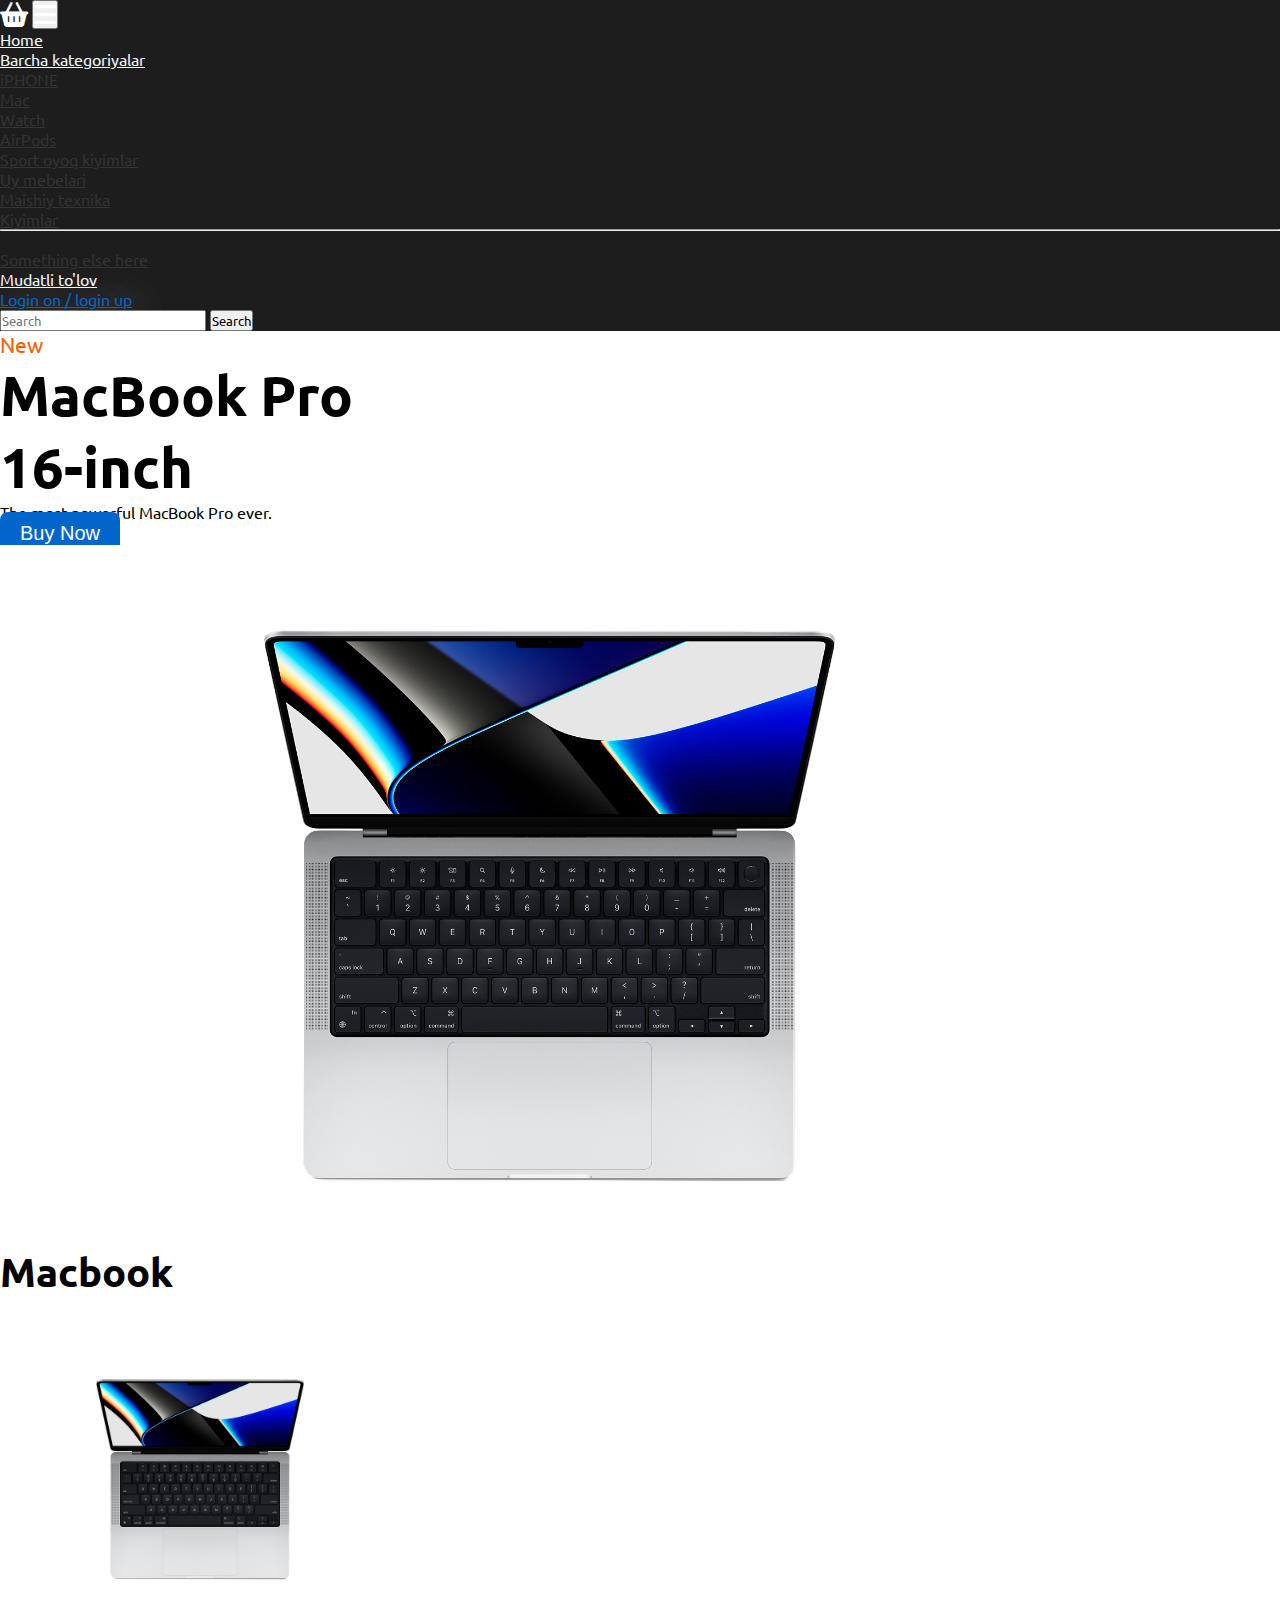
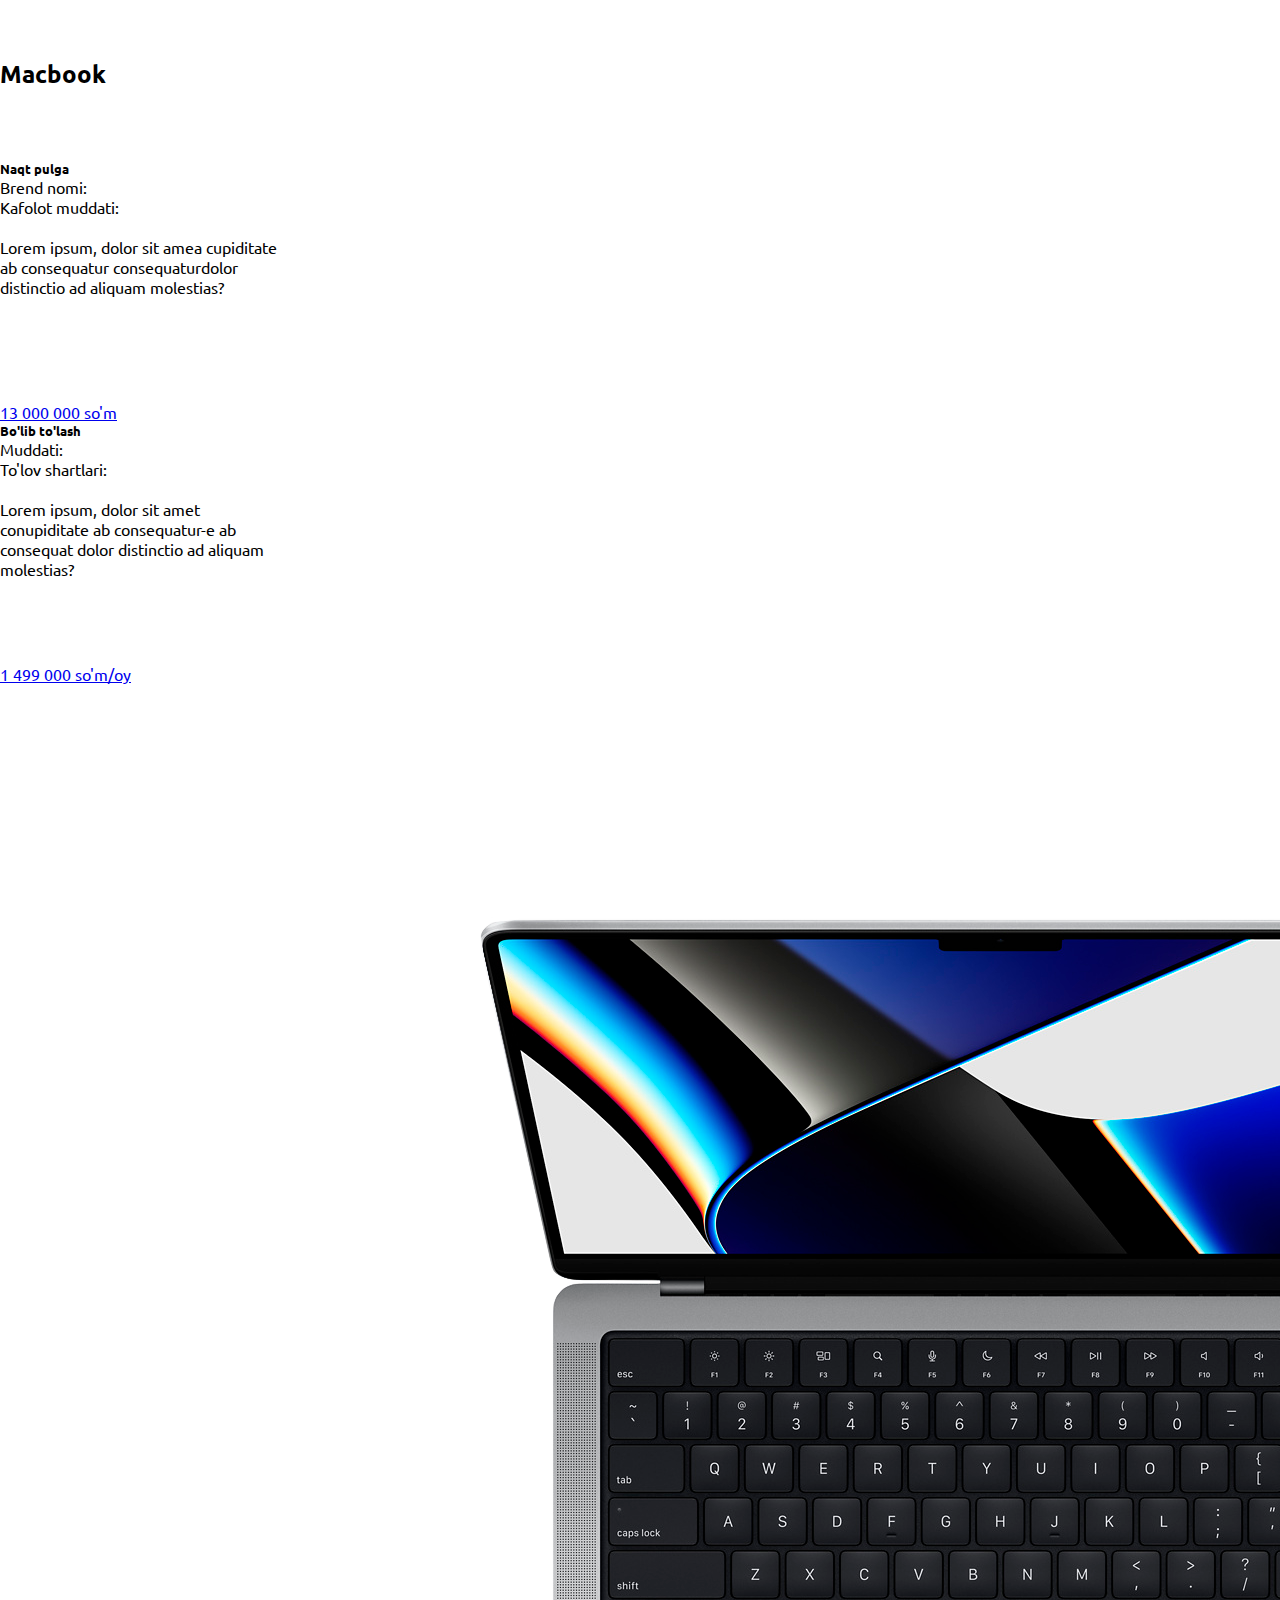
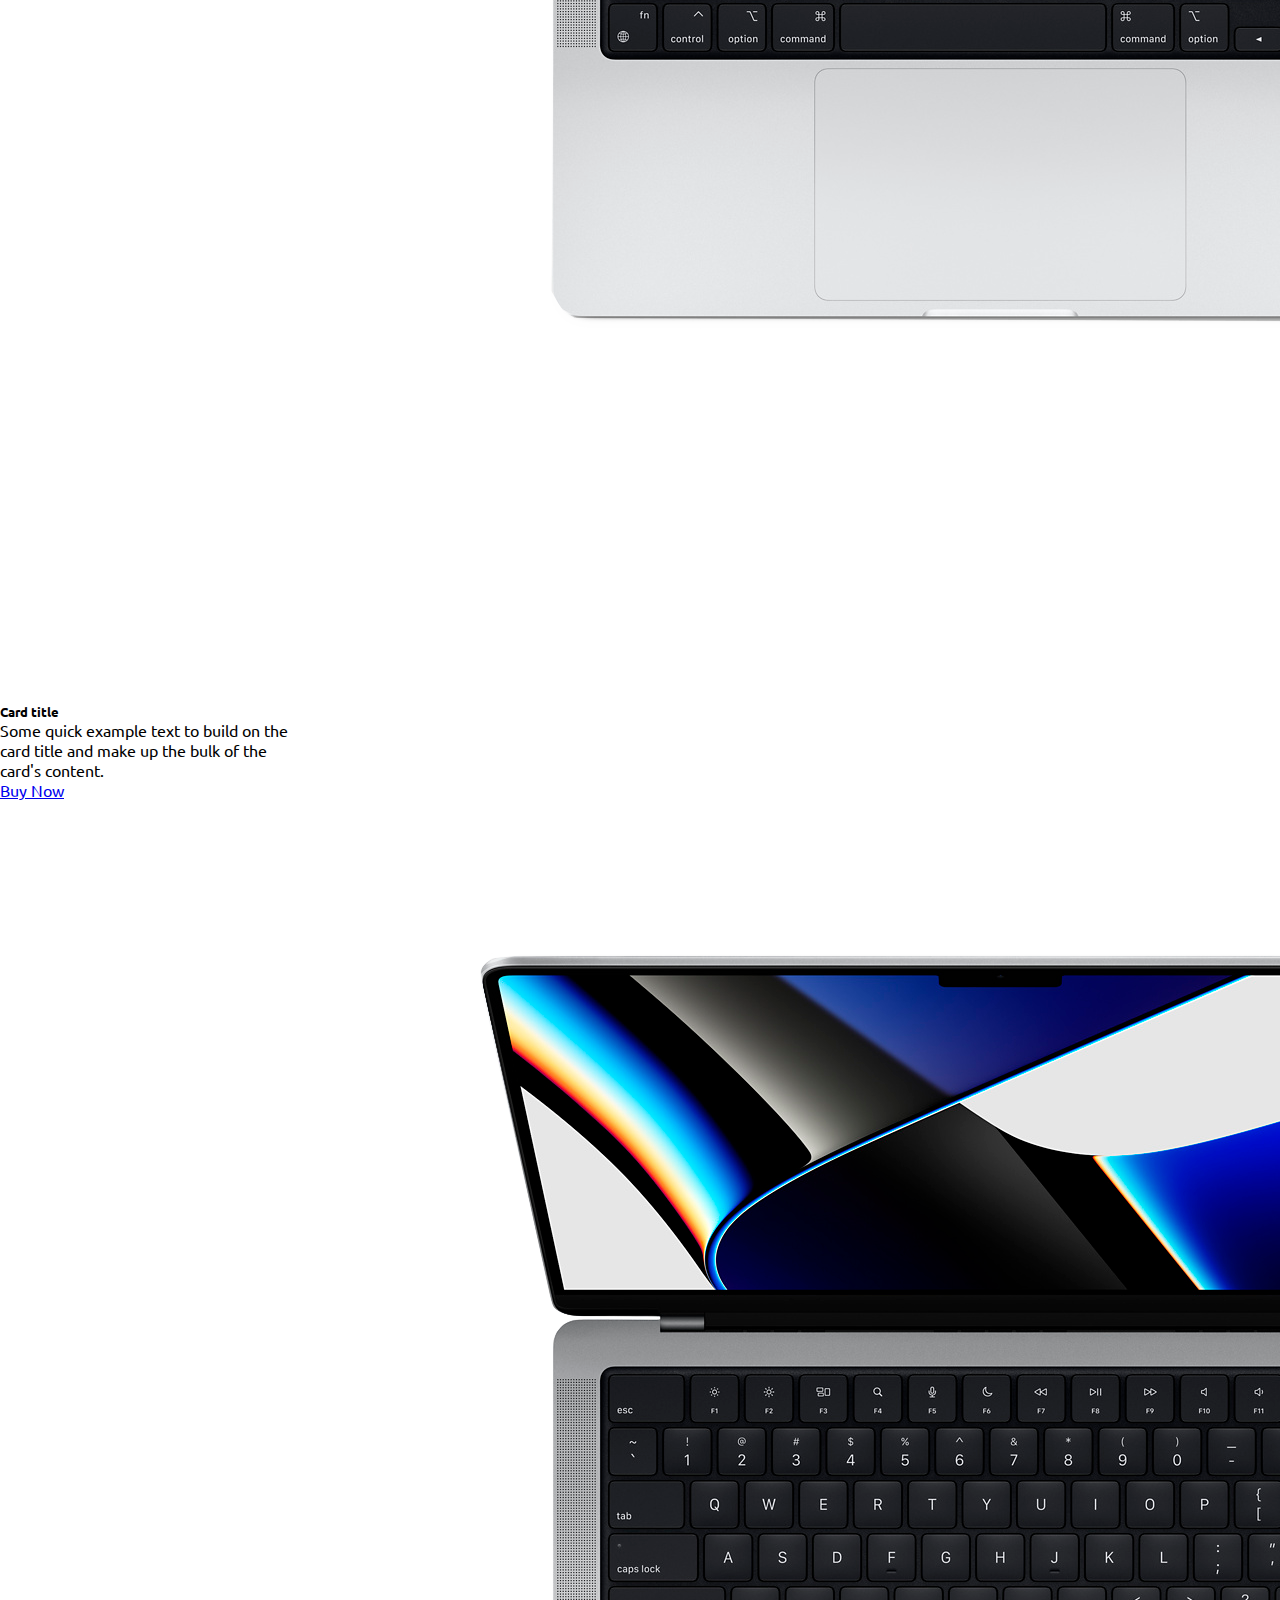
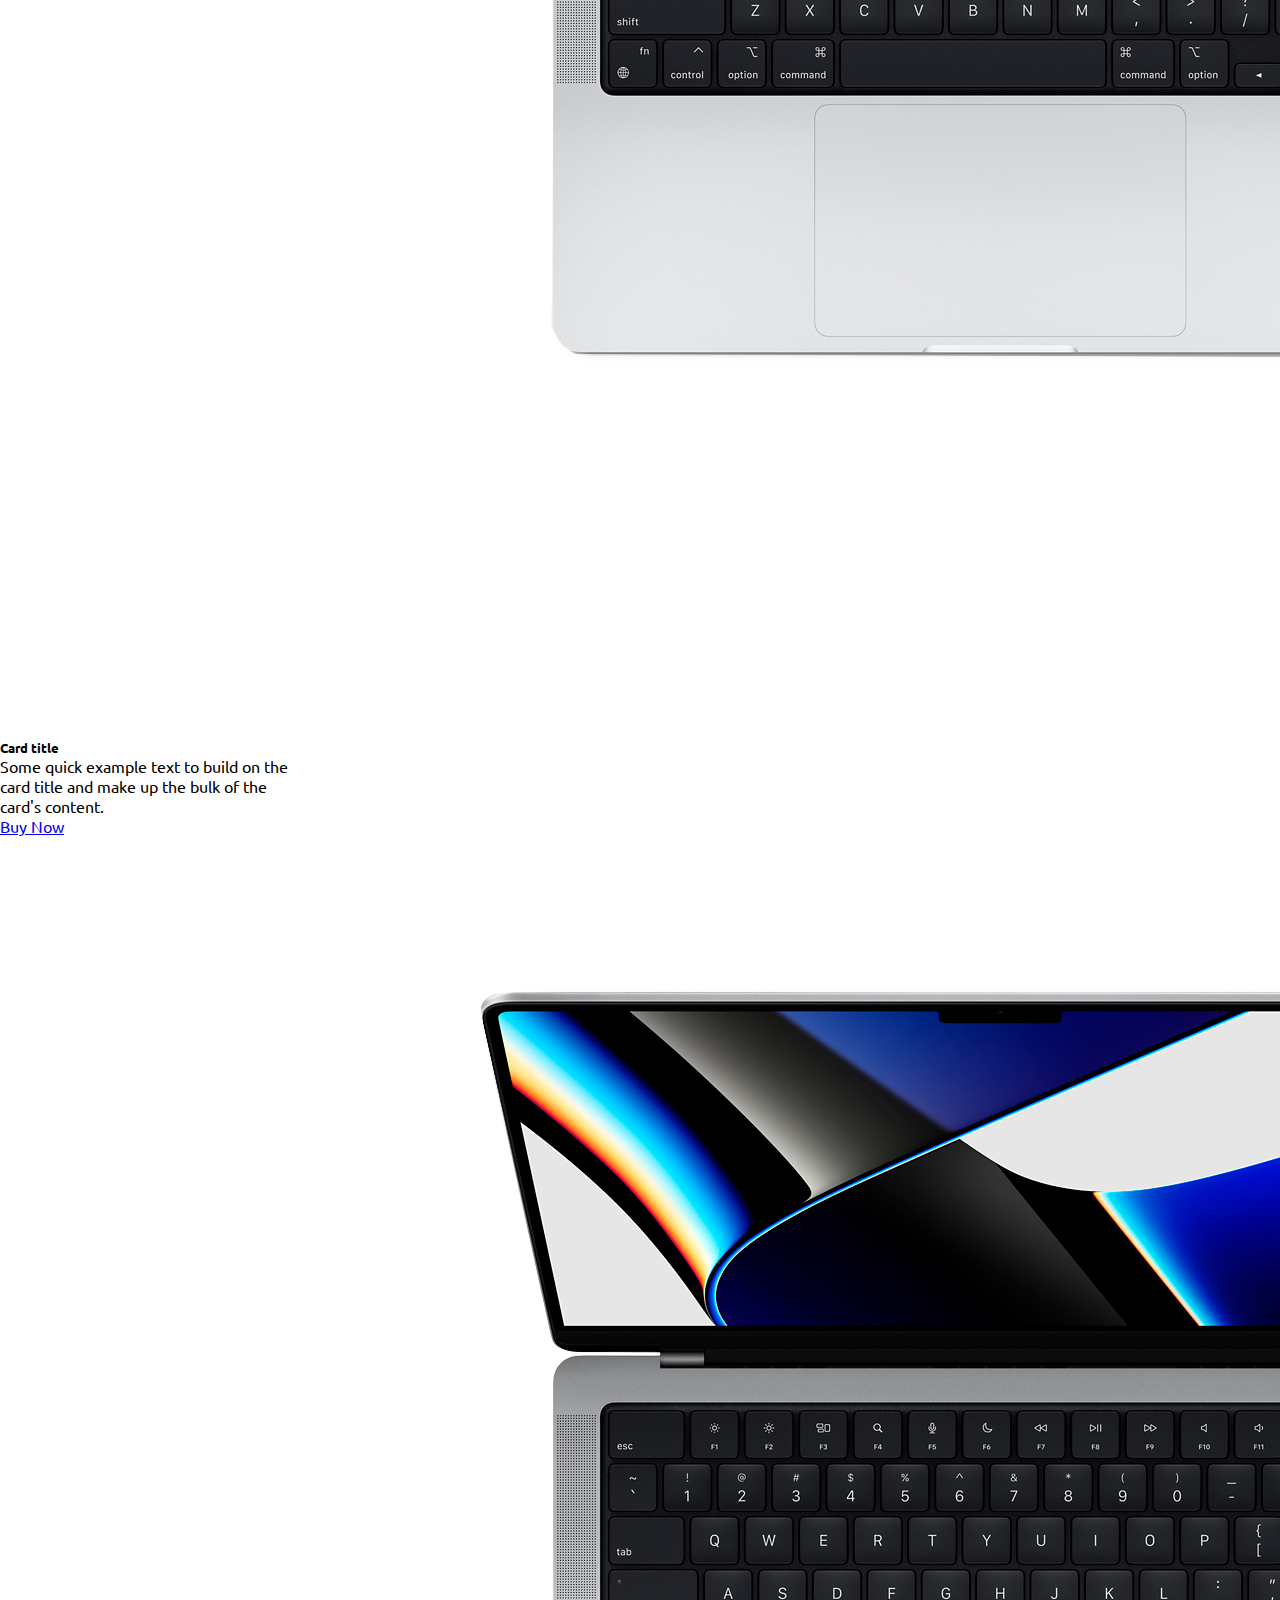
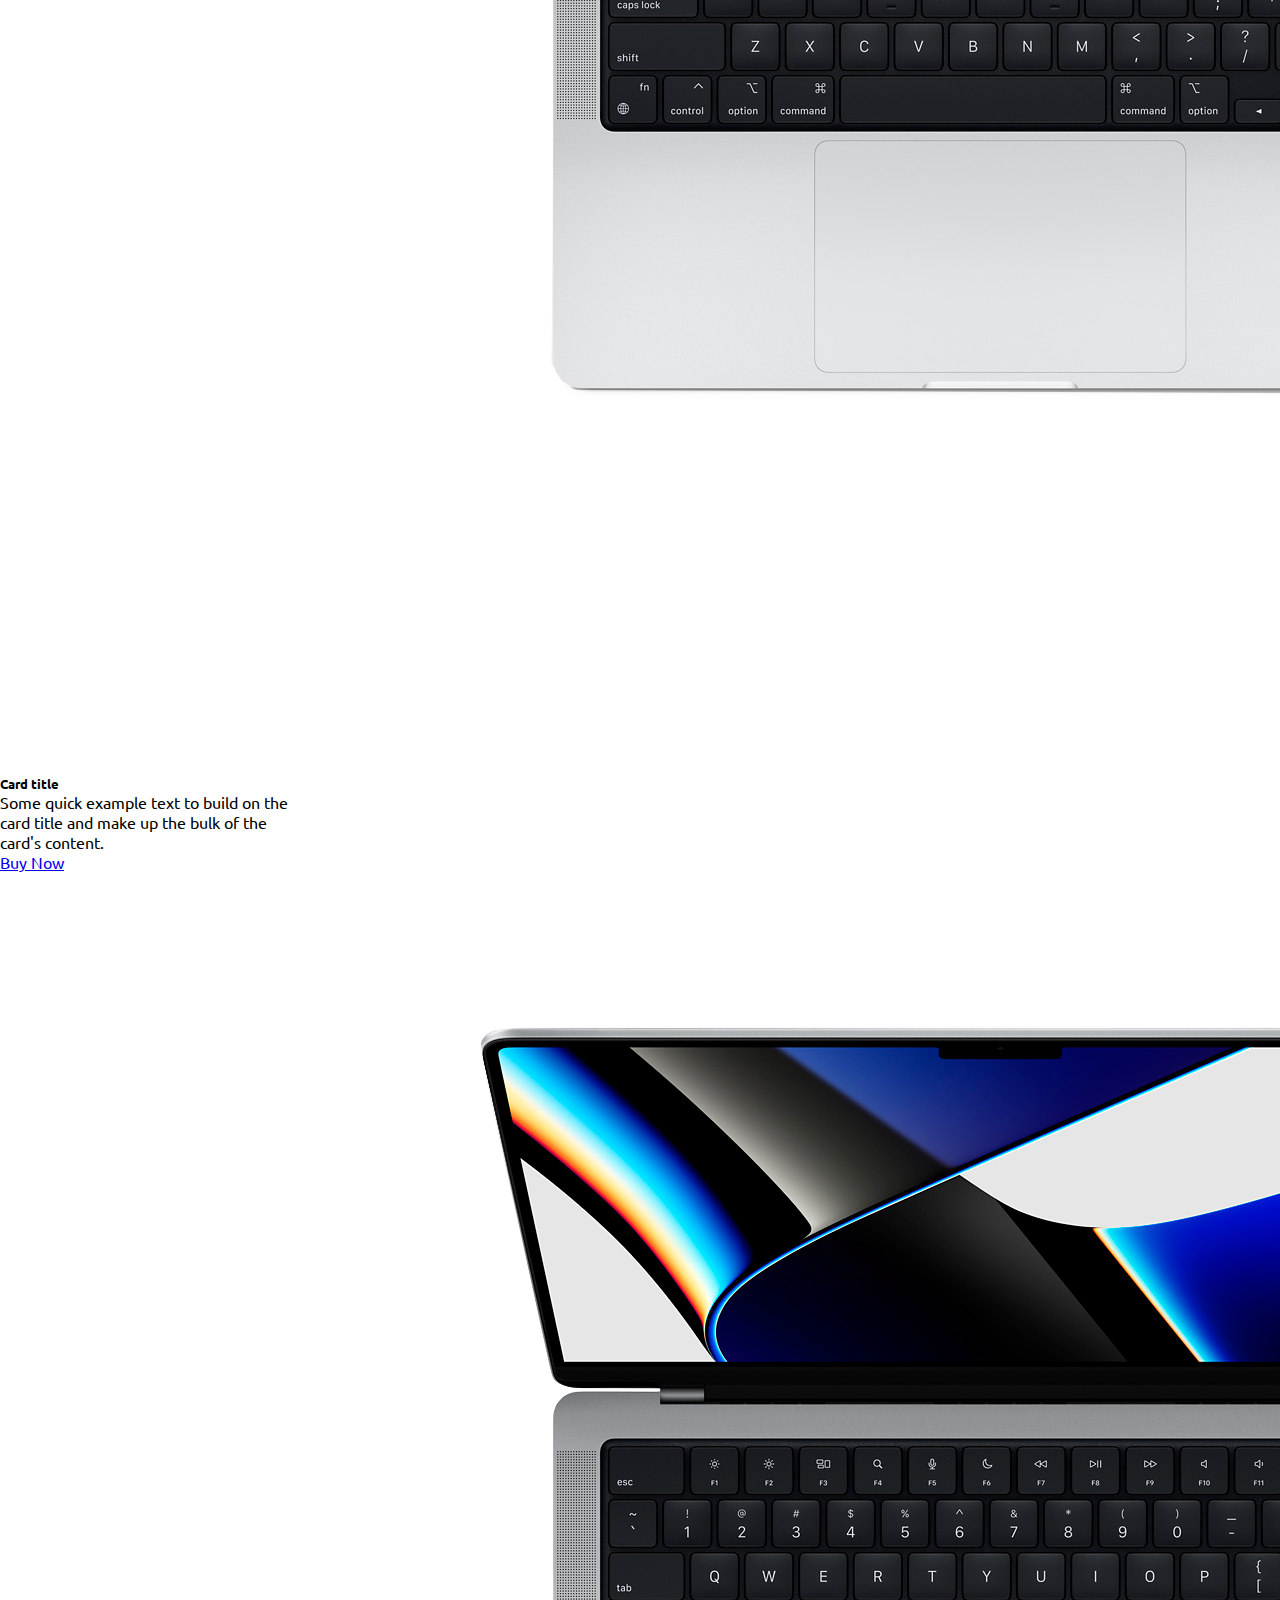
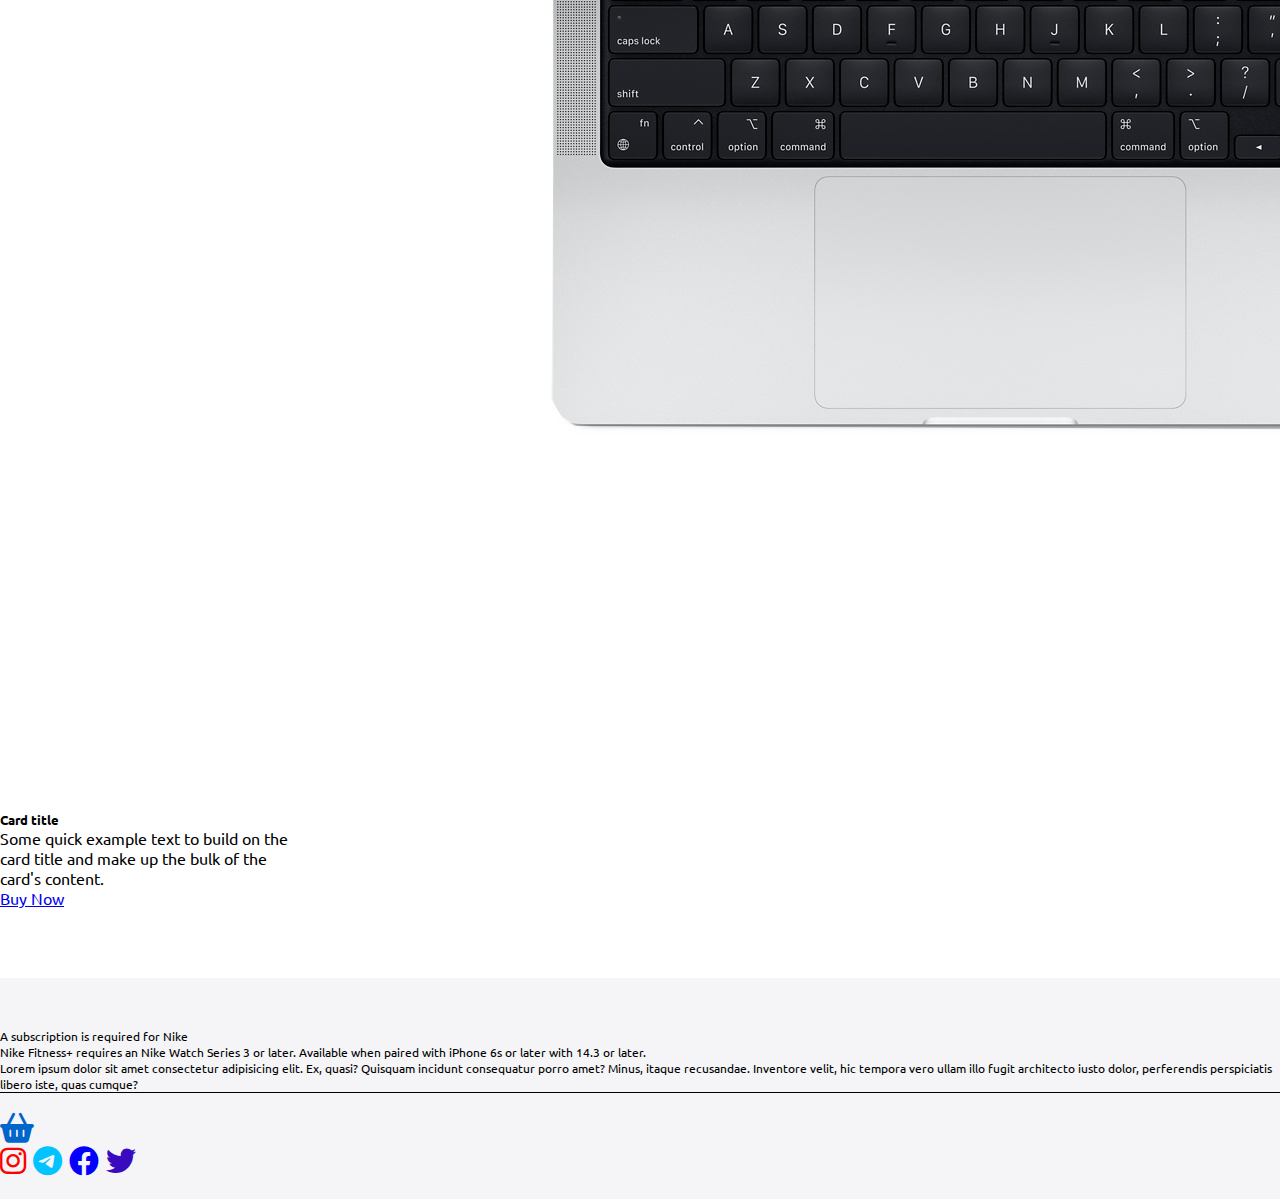
<file: index.html>
<!DOCTYPE html>
<html lang="en">
   <head>
      <meta charset="UTF-8" />
      <meta http-equiv="X-UA-Compatible" content="IE=edge" />
      <meta name="viewport" content="width=device-width, initial-scale=1.0" />
      <title>Sardor</title>
      <link rel="shortcut icon" href="img/iwatch7.webp" type="image/x-icon" />
      <!-- font awesome -->
      <link
         rel="stylesheet"
         href="https://cdnjs.cloudflare.com/ajax/libs/font-awesome/6.0.0/css/all.min.css"
         integrity="sha512-9usAa10IRO0HhonpyAIVpjrylPvoDwiPUiKdWk5t3PyolY1cOd4DSE0Ga+ri4AuTroPR5aQvXU9xC6qOPnzFeg=="
         crossorigin="anonymous"
         referrerpolicy="no-referrer"
      />

      <!-- bootstrap -->
      <link
         href="https://cdn.jsdelivr.net/npm/bootstrap@5.1.3/dist/css/bootstrap.min.css"
         rel="stylesheet"
         integrity="sha384-1BmE4kWBq78iYhFldvKuhfTAU6auU8tT94WrHftjDbrCEXSU1oBoqyl2QvZ6jIW3"
         crossorigin="anonymous"
      />

      <!-- style css -->
      <link rel="stylesheet" href="css/style.css" />
   </head>
   <body>
      <!-- site header -->
      <header class="site-header">
         <nav class="navbar navbar-expand-lg container-sm">
            <div class="container-fluid">
               <a class="navbar-brand" href="index.html"
                  ><i class="fa-solid fa-basket-shopping"></i
               ></a>
               <button
                  class="navbar-toggler dfex"
                  type="button"
                  data-bs-toggle="collapse"
                  data-bs-target="#navbarSupportedContent"
                  aria-controls="navbarSupportedContent"
                  aria-expanded="false"
                  aria-label="Toggle navigation"
               >
                  <span class="navbar-toggler-icon"><i class="fa-solid fa-bars"></i></span>
               </button>
               <div class="collapse navbar-collapse" id="navbarSupportedContent">
                  <ul class="navbar-nav me-auto mb-2 mb-lg-0">
                     <li class="nav-item">
                        <a class="nav-link active" aria-current="page" href="index.html">Home</a>
                     </li>
                     <li class="nav-item dropdown">
                        <a
                           class="nav-link dropdown-toggle"
                           href="#"
                           id="navbarDropdown"
                           role="button"
                           data-bs-toggle="dropdown"
                           aria-expanded="false"
                        >
                           Barcha kategoriyalar
                        </a>
                        <ul class="dropdown-menu" aria-labelledby="navbarDropdown">
                           <li><a class="dropdown-item" href="#" id="iphone">iPHONE</a></li>
                           <li><a class="dropdown-item" href="#" id="mac">Mac</a></li>
                           <li><a class="dropdown-item" href="#" id="watch">Watch</a></li>
                           <li><a class="dropdown-item" href="#" id="airpods">AirPods</a></li>
                           <li>
                              <a class="dropdown-item" href="#" id="sportkiyimlari"
                                 >Sport oyoq kiyimlar</a
                              >
                           </li>
                           <li>
                              <a class="dropdown-item" href="#" id="uymebelari">Uy mebelari</a>
                           </li>
                           <li>
                              <a class="dropdown-item" href="#" id="maishiytexnika"
                                 >Maishiy texnika</a
                              >
                           </li>
                           <li><a class="dropdown-item" href="#" id="kiyimlar">Kiyimlar</a></li>

                           <li><hr class="dropdown-divider" /></li>
                           <li><a class="dropdown-item" href="#">Something else here</a></li>
                        </ul>
                     </li>
                     <li class="nav-item">
                        <a href="#mainhero" class="nav-link">Mudatli to'lov</a>
                     </li>
                     <li class="nav-item">
                        <a class="nav-link" id="login-btn" href="login/login.html"
                           >Login on / login up</a
                        >
                     </li>
                  </ul>
                  <form class="d-flex">
                     <input
                        class="form-control me-2"
                        type="search"
                        placeholder="Search"
                        aria-label="Search"
                     />
                     <button class="btn btn-outline-success" type="submit">Search</button>
                  </form>
               </div>
            </div>
         </nav>
      </header>
      <!-- site header end -->

      <!-- site main start -->
      <main class="container site-main d-flex">
         <!-- <video class="hero-vidio" src="vidio/mac.mp4" width="100%" autoplay muted></video> -->
         <div class="container hero-title">
            <p class="hero-text">New</p>
            <h2 class="hero-info">
               MacBook Pro <br />
               16-inch
            </h2>
            <p class="hero-info-title">The most powerful MacBook Pro ever.</p>
            <a href="#mainhero"  class="hero-link">Buy Now</a>
         </div>
         <img class="hero-img" src="img/mac.png" alt="" />
      </main>
      <!-- site main end -->

      <!-- product section -->
      <section class="container product-section">
         <h3 id="mainhero" class="product-title">Macbook</h3>

         <div class="shopping-box d-flex">
            <img class="shoppingimg" src="img/mac.png" alt="">
            <div class="shopping-title">
               <h2 class="shopping-info">Macbook</h2>
               <div class="shopping-basket d-flex">
                  <div class="card" style="width: 18rem;">
                     
                     <div class="card-body">
                       <h5 class="card-title">Naqt pulga</h5>
                       <p class="card-text product-info">
                          Brend nomi: <br>
                          Kafolot muddati: <br><br>
                          Lorem ipsum, dolor sit amea cupiditate ab consequatur consequaturdolor distinctio ad aliquam molestias?
                        </p>
                       <a href="#" class="btn btn-primary">13 000 000 so'm</a>
                     </div>
                   </div>
                   <div class="card" style="width: 18rem;">
                    
                     <div class="card-body">
                       <h5 class="card-title">Bo'lib to'lash</h5>
                       <p class="card-text product-info">
                        Muddati: <br>
                        To'lov shartlari: <br><br>
                        Lorem ipsum, dolor sit amet conupiditate ab consequatur-e ab consequat dolor distinctio ad aliquam molestias?
                      </p>                       
                      <a href="#" class="btn btn-primary">1 499 000 so'm/oy</a>
                     </div>
                   </div>
               </div>
            </div>
         </div>
         <div class="d-flex product-box">
            <div class="card" style="width: 18rem">
               <img src="img/mac.png" class="card-img-top" alt="..." />
               <div class="card-body">
                  <h5 class="card-title">Card title</h5>
                  <p class="card-text">
                     Some quick example text to build on the card title and make up the bulk of the
                     card's content.
                  </p>
                  <a href="#mainhero" class="btn btn-primary">Buy Now</a>
               </div>
            </div>
            <div class="card" style="width: 18rem">
               <img src="img/mac.png" class="card-img-top" alt="..." />
               <div class="card-body">
                  <h5 class="card-title">Card title</h5>
                  <p class="card-text">
                     Some quick example text to build on the card title and make up the bulk of the
                     card's content.
                  </p>
                  <a href="#mainhero" class="btn btn-primary">Buy Now</a>
               </div>
            </div>
            <div class="card" style="width: 18rem">
               <img src="img/mac.png" class="card-img-top" alt="..." />
               <div class="card-body">
                  <h5 class="card-title">Card title</h5>
                  <p class="card-text">
                     Some quick example text to build on the card title and make up the bulk of the
                     card's content.
                  </p>
                  <a href="#mainhero" class="btn btn-primary">Buy Now</a>
               </div>
            </div>
            <div class="card" style="width: 18rem">
               <img src="img/mac.png" class="card-img-top" alt="..." />
               <div class="card-body">
                  <h5 class="card-title">Card title</h5>
                  <p class="card-text">
                     Some quick example text to build on the card title and make up the bulk of the
                     card's content.
                  </p>
                  <a href="#mainhero" class="btn btn-primary">Buy Now</a>
               </div>
            </div>
         </div>
      </section>
      <!-- product section end -->

      <!-- footer start -->
      <footer class="site-footer">
         <div class="footer-div container">
            <div class="footer-div-title">
               <p class="footer-title-text">A subscription is required for Nike</p>
               <p class="footer-title-text">
                  Nike Fitness+ requires an Nike Watch Series 3 or later. Available when paired with
                  iPhone 6s or later with 14.3 or later.
               </p>
               <p class="footer-title-text">
                  Lorem ipsum dolor sit amet consectetur adipisicing elit. Ex, quasi? Quisquam
                  incidunt consequatur porro amet? Minus, itaque recusandae. Inventore velit, hic
                  tempora vero ullam illo fugit architecto iusto dolor, perferendis perspiciatis
                  libero iste, quas cumque?
               </p>
            </div>
            <div class="footer-logo-box d-flex">
               <a href="#">
                  <i class="fa-solid fa-basket-shopping"></i>
               </a>

               <div class="footer-social-icons-box di-flex">
                  <a href="#">
                     <i class="fa-brands fa-instagram"></i>
                  </a>
                  <a href="#">
                     <i class="fa-brands fa-telegram"></i>
                  </a>
                  <a href="#">
                     <i class="fa-brands fa-facebook"></i>
                  </a>
                  <a href="#">
                     <i class="fa-brands fa-twitter"></i>
                  </a>
               </div>
            </div>
         </div>
      </footer>
      <!-- footer end -->

      <script
         src="https://cdn.jsdelivr.net/npm/bootstrap@5.1.3/dist/js/bootstrap.bundle.min.js"
         integrity="sha384-ka7Sk0Gln4gmtz2MlQnikT1wXgYsOg+OMhuP+IlRH9sENBO0LRn5q+8nbTov4+1p"
         crossorigin="anonymous"
      ></script>
      <script src="js/app.js"></script>
   </body>
</html>
</file>
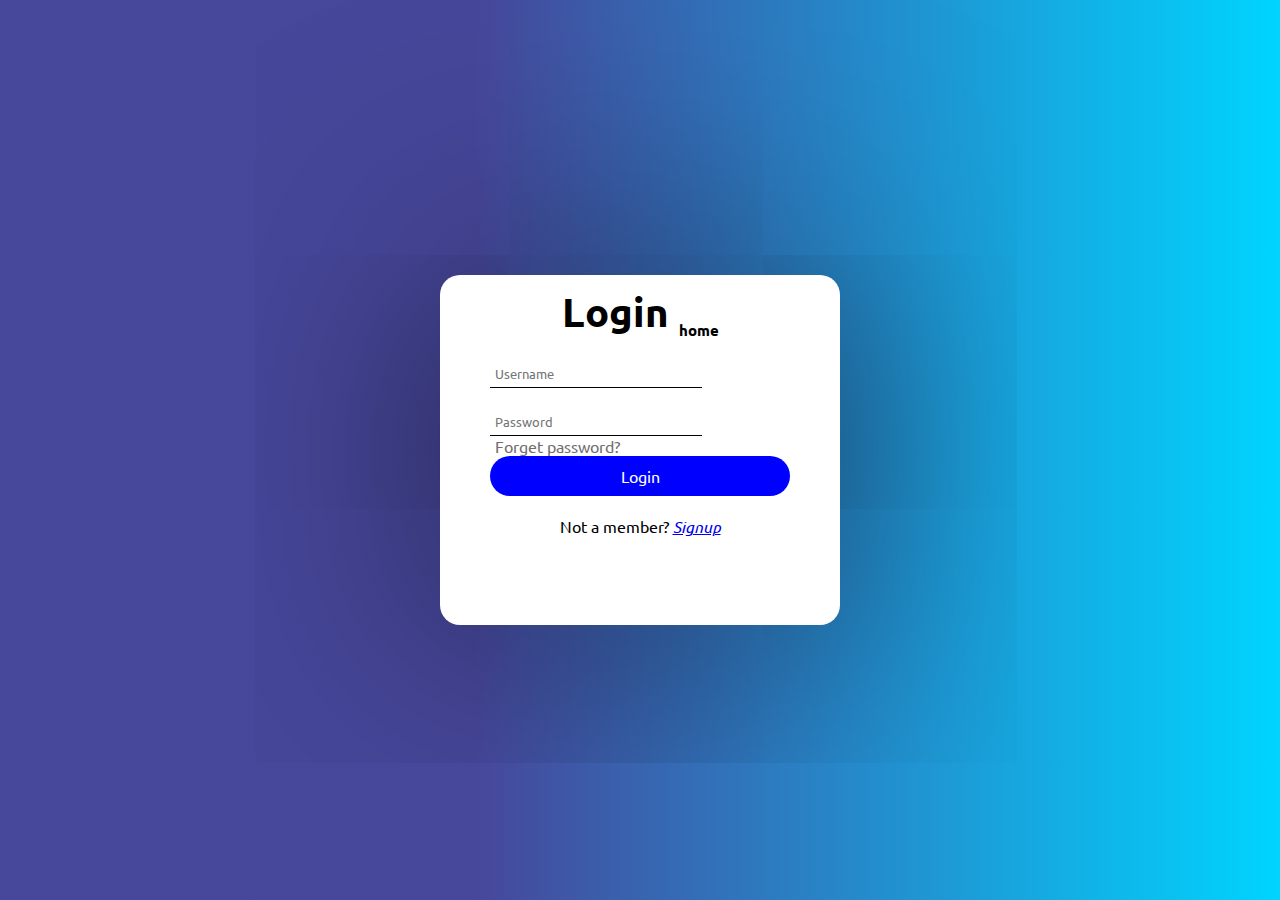
<file: login/login.html>
<!DOCTYPE html>
<html lang="en">
   <head>
      <meta charset="UTF-8" />
      <meta http-equiv="X-UA-Compatible" content="IE=edge" />
      <meta name="viewport" content="width=device-width, initial-scale=1.0" />
      <title>login </title>
          
      <!-- bootstrap -->
      <link
      href="https://cdn.jsdelivr.net/npm/bootstrap@5.1.3/dist/css/bootstrap.min.css"
      rel="stylesheet"
      integrity="sha384-1BmE4kWBq78iYhFldvKuhfTAU6auU8tT94WrHftjDbrCEXSU1oBoqyl2QvZ6jIW3"
      crossorigin="anonymous"
   />

   <!-- css -->
   <link rel="stylesheet" href="login.css">

   </head>
   <body>
      
      <form>
         <div class="login-container">
            <a class="login-content-link" href="../index.html" > Login <sub>home</sub> </a>
            <form class="input-box" action="">
               <input type="text" placeholder="Username" /><br /><br />
               <input type="password" placeholder="Password" />
            </form>
            <p class="save-password">Forget password?</p>
            <a class="login-btn-link" href="#">Login</a>
            <span class="buttom-container"
               >Not a member? <i><a href="#">Signup</a></i></span
            >
         </div>

         <script
         src="https://cdn.jsdelivr.net/npm/bootstrap@5.1.3/dist/js/bootstrap.bundle.min.js"
         integrity="sha384-ka7Sk0Gln4gmtz2MlQnikT1wXgYsOg+OMhuP+IlRH9sENBO0LRn5q+8nbTov4+1p"
         crossorigin="anonymous"
      ></script>
   </body>
</html>
</file>
<file: css/style.css>
/* global font family */
@import url("https://fonts.googleapis.com/css2?family=Ubuntu:wght@300;400;500;700&display=swap");

/* global css */
* {
   margin: 0;
   padding: 0;
   box-sizing: border-box;
   font-family: "Ubuntu", sans-serif;
}

/* site header */
.site-header {
   background-color: #f8f9fa;
   background-color: #1d1d1d;
}
.navbar {
   color: #f5f5f7;
}
.navbar a {
   color: #f5f5f7;
}
.navbar a:hover {
   color: #afafb9;
}
#login-btn {
   color: #0066cc;
   text-shadow: 8px 4px 40px rgb(209, 209, 240);
}
.navbar-brand i {
   font-size: 25px;
}
.navbar-brand i {
   color: #fff;
}
.navbar-toggler {
   align-items: center;
   justify-content: center;
}
.navbar-toggler-icon {
   background-image: none;
}
.navbar-toggler-icon i {
   color: #fff;
   font-size: 25px;
}
.dropdown-menu .dropdown-item {
   color: #333333;
}
/* site main */
.site-main {
   /* position: relative; */
   align-items: center;
   height: calc(100vh - 56px);
   margin-bottom: 70px;
}
.hero {
   height: calc(100vh - 56px);
   background-color: #fff;
   position: absolute;
   /* z-index: -1; */
}
.hero-img {
   height: calc(100vh - 56px);
}

.hero-title {
   color: rgb(0, 0, 0);
}
.hero-text {
   color: #f56300;
   font-size: 21px;
}
.hero-info {
   color: #000000;
   font-size: 56px;
}
.hero-info-click {
   color: #000000;
   font-size: 56px;
}
.hero-link {
   -webkit-border-radius: 8;
   -moz-border-radius: 8;
   border-radius: 8px;
   font-family: Arial;
   color: #ffffff;
   font-size: 20px;
   background: #0066cc;
   padding: 10px 20px 10px 20px;
   border: solid #0077ed 0px;
   text-decoration: none;
}

.hero-link:hover {
   color: #fff;
   background: #0e5dad;
   text-decoration: none;
}

/*  product section */
.product-section {
   margin-bottom: 70px;
}
.product-title {
   font-size: 40px;
   margin-bottom: 50px;
}
.product-box {
   column-gap: 40px;
   justify-content: center;
   flex-wrap: wrap;
}
.product-box div {
   color: rgb(0, 0, 0);
}
/* shopping box */
.shopping-box{
   margin-bottom: 80px;
   column-gap: 50px;
}
.shopping-info{
   margin-bottom: 70px;
}
.shoppingimg{
   width: 400px;
}
.product-info{
   height: 225px;
}

/* site footer */
.site-footer {
   background-color: #f5f5f7;
   padding: 50px 0 20px 0;
}
.footer-div-title {
   border-bottom: 1px solid black;
}
.footer-title-text {
   font-size: 12px;
}
.footer-logo-box {
   justify-content: space-between;
   align-items: center;
   padding-top: 20px;
}
.fa-basket-shopping {
   font-size: 30px;
   color: #0066cc;
}
.footer-social-icons-box {
   gap: 10px;
   align-items: center;
}
.footer-social-icons-box a {
   text-decoration: none;
   font-size: 30px;
}
.fa-instagram {
   color: red;
}
.fa-telegram {
   color: rgb(0, 195, 255);
}
.fa-facebook {
   color: rgb(4, 0, 255);
}
.fa-twitter {
   color: rgb(58, 10, 190);
}
/* media query */
@media (max-width: 1085px) {
   .hero-img {
      width: 450px;
      height: 350px;
   }
}
@media (max-width: 1000px) {
   .hero video {
      height: 50vh;
   }
   .hero-info {
      font-size: 45px;
   }
   .hero-info-title {
      font-size: 20px;
   }
   .hero-link {
      font-size: 16px;
   }
}
@media (max-width: 800px) {
   .site-main {
      flex-direction: column-reverse;

      justify-content: center;
   }
   .hero-img {
      width: 200px;
      height: 200px;
   }
   .product-box {
      row-gap: 50px;
   }
   .shopping-box{
      flex-direction: column;
   }
   .shoppingimg{
      width: 100%;
   }
}
</file>
<file: login/login.css>
@import url("https://fonts.googleapis.com/css2?family=Ubuntu:wght@300;400;500;700&display=swap");

/* global css */
* {
   margin: 0;
   padding: 0;
   box-sizing: border-box;
   font-family: "Ubuntu", sans-serif;
}

body {
   display: flex;
   justify-content: center;
   align-items: center;
   min-height: 100vh;
   background: rgb(9, 9, 121);
   background: linear-gradient(
         90deg,
         rgba(9, 9, 121, 0.7486344879748774) 37%,
         rgba(0, 212, 255, 1) 100%
      )
      no-repeat;
}

.login-container {
   width: 400px;
   height: 350px;
   padding: 10px 50px 0;
   background-color: #fff;
   border-radius: 20px;
   box-shadow: 0 0 400px 2px rgba(0, 0, 0, 0.589);
}
.login-content-link {
   display: block;
   color: rgb(0, 0, 0);
   text-decoration: solid !important;
   font-size: 40px;
   font-weight: 600;
   text-align: center;
   margin-bottom: 20px;
}
.login-content-link sub {
   font-size: 15px;
}

.input-box {
   margin-bottom: 20px;
}
.login-container input {
   padding: 5px;
   border: 0;
   border-bottom: 1px solid;
}
.save-password {
   margin-left: 5px;
   color: rgb(114, 110, 110);
}
.login-btn-link {
   display: inline-block;
   width: 100%;
   text-align: center;
   text-decoration: none;
   background-color: blue;
   color: #fff;
   border-radius: 25px;
   margin-bottom: 20px;
   padding: 10px 0;
}
.login-btn-link:hover {
   background-color: rgb(4, 4, 202);
   color: #fff;
}
.buttom-container {
   display: inline-block;
   width: 100%;
   text-align: center;
}
@media (max-width: 576px) {
   .login-container {
      width: 100%;
      margin: auto;
   }
   .login-container input {
      width: 100%;
   }
}
</file>
